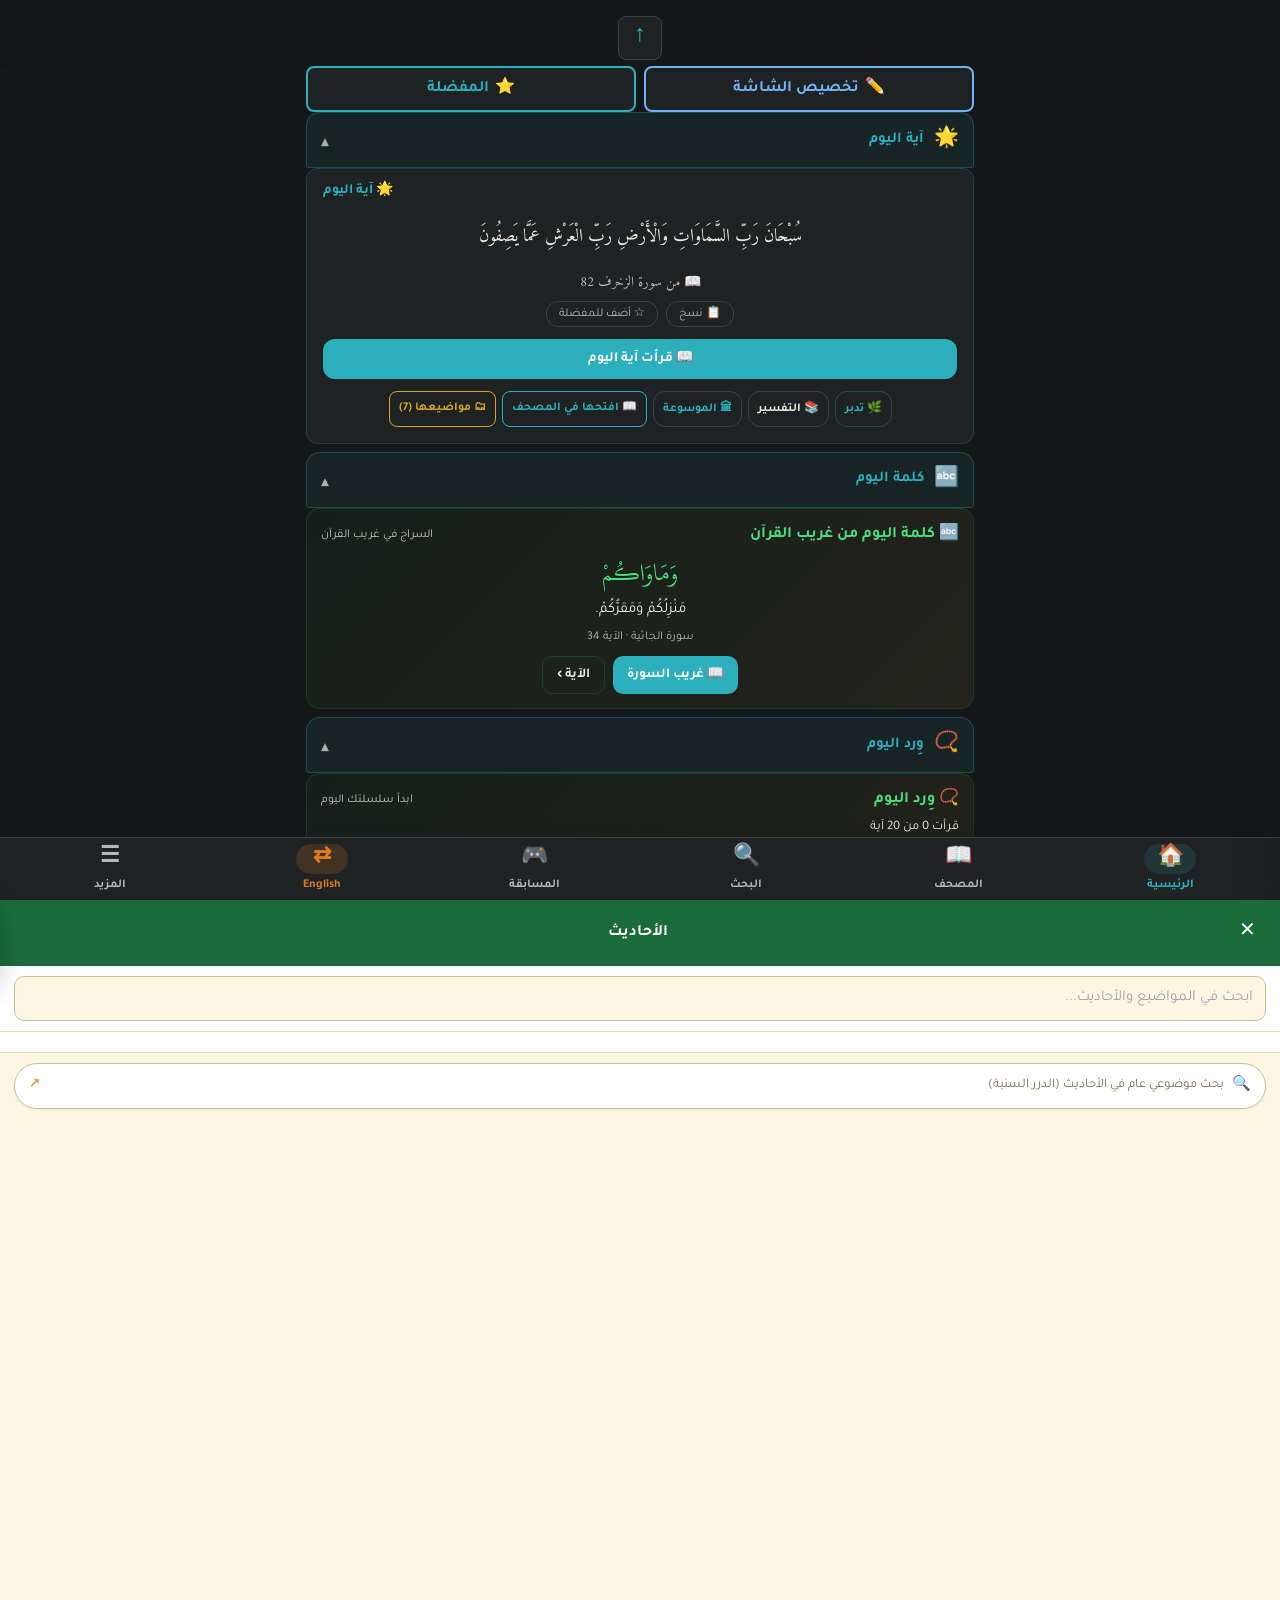
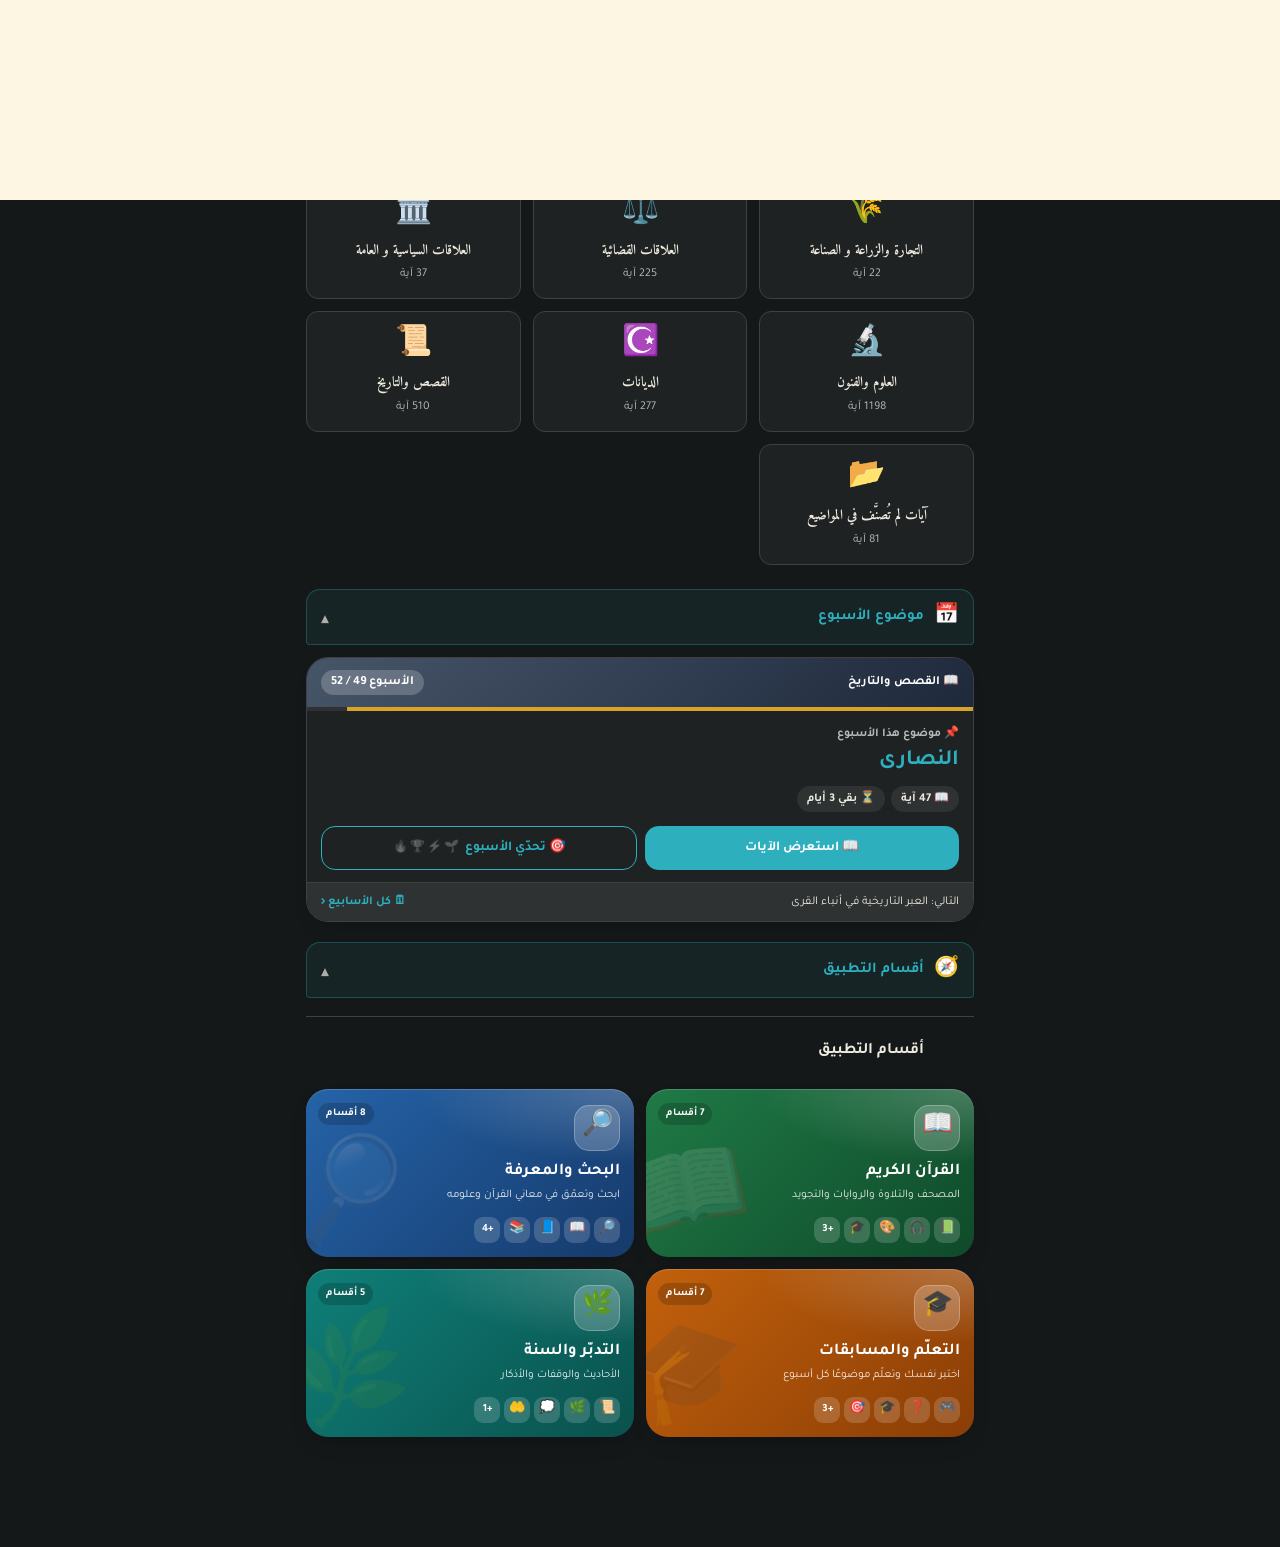
<file: index.html>
<!doctype html>
<html lang="ar" dir="rtl">
<head>
<meta charset="UTF-8" />
<meta name="viewport" content="width=device-width, initial-scale=1.0, viewport-fit=cover, user-scalable=no" />
<title>مواضيع القرآن الكريم</title>
<meta name="description" content="9,871 آية في 1,130 موضوع مع 6 تفاسير، المصحف الكامل، معجزات القرآن والأحاديث النبوية — بدون إنترنت." />
<meta name="theme-color" content="#1a6b3a" />
<link rel="manifest" href="./manifest.json" />
<link rel="icon" href="./favicon.ico" />
<link rel="apple-touch-icon" href="./apple-touch-icon.png" />
<!-- Start fetching the encrypted payload immediately, in parallel with parsing.
     app.enc is now gzip-compressed BEFORE encryption and the webfonts were
     moved out of it into ./assets/fonts/*.woff2, so the critical first
     download dropped from ~1.45 MB to ~0.49 MB. -->
<link rel="preload" as="fetch" href="./app.enc?v=119" crossorigin="anonymous" fetchpriority="high" />
<style>
  html,body{height:100%;margin:0;background:#fdf6e3;}
  #_bl{position:fixed;inset:0;display:flex;align-items:center;justify-content:center;
    flex-direction:column;gap:10px;font-family:system-ui,sans-serif;color:#1a6b3a;}
  #_bl .s{width:36px;height:36px;border:3px solid #e6dcc0;border-top-color:#1a6b3a;
    border-radius:50%;animation:_sp 0.8s linear infinite;}
  @keyframes _sp{to{transform:rotate(360deg);}}
</style>
</head>
<body>
<div id="_bl"><div class="s"></div><div>جارٍ التحميل...</div></div>
<script>
(function(){
  var _p1=[155,187,14,163,17,46,186,222];
  var _p2=[26,164,161,172,123,90,212,247];
  var _p3=[27,13,182,2,128,64,250,6];
  var _p4=[22,59,96,149,72,226,223,181];
  var _expectedHash = "138cb47d3768bcfbcc65e143b7c0f3b3ce4f2839f7680e09735d44dcf8e3a7e3";
  function _bk(){
    var k=new Uint8Array(32);
    [_p1,_p2,_p3,_p4].forEach(function(seg,si){
      for(var i=0;i<8;i++)k[si*8+i]=seg[i];
    });
    return k;
  }
  function _toHex(buf){
    var b=new Uint8Array(buf), s="";
    for(var i=0;i<b.length;i++) s += b[i].toString(16).padStart(2,"0");
    return s;
  }
  function _fail(msg){
    var el=document.getElementById('_bl');
    if(el) el.innerHTML='<div style="text-align:center;padding:20px;">'+msg+'</div>';
  }
  function _loadScript(src){
    return new Promise(function(res,rej){
      var s=document.createElement('script');
      s.src=src; s.onload=res; s.onerror=rej;
      document.head.appendChild(s);
    });
  }
  // gzip inflate: native DecompressionStream where available (Chrome 80+,
  // Firefox 113+, Safari 16.4+), small fflate fallback everywhere else.
  async function _gunzip(buf){
    if (typeof DecompressionStream === 'function') {
      var ds = new DecompressionStream('gzip');
      var stream = new Blob([buf]).stream().pipeThrough(ds);
      return await new Response(stream).arrayBuffer();
    }
    if (typeof fflate === 'undefined') await _loadScript('./vendor/fflate.js');
    return fflate.gunzipSync(new Uint8Array(buf)).buffer;
  }
  async function _boot(){
    try{
      var res = await fetch('./app.enc?v=119', {credentials:'omit', cache:'no-store'});
      if(!res.ok && res.status !== 0) throw new Error('http '+res.status);
      var buf = await res.arrayBuffer();
      if (crypto.subtle && crypto.subtle.digest) {
        var hashBuf = await crypto.subtle.digest('SHA-256', buf);
        if (_toHex(hashBuf) !== _expectedHash) {
          _fail('تعذّر التحقق من سلامة الملفات.<br>احذف بيانات المتصفح لهذا الموقع وأعد المحاولة، أو تحقق من الاتصال.');
          return;
        }
      }
      var bytes = new Uint8Array(buf);
      var iv = bytes.slice(0,16);
      var ct = bytes.slice(16);
      var cryptoKey = await crypto.subtle.importKey('raw', _bk(), {name:'AES-CBC'}, false, ['decrypt']);
      var gzBuf = await crypto.subtle.decrypt({name:'AES-CBC', iv: iv}, cryptoKey, ct);
      var plainBuf = await _gunzip(gzBuf);
      var html = new TextDecoder('utf-8').decode(plainBuf);
      document.open();
      document.write(html);
      document.close();
    } catch(e) {
      _fail('تعذّر تحميل التطبيق.<br>تحقق من الاتصال بالإنترنت وأعد المحاولة.');
    }
  }
  // One-time upgrade for visitors with an older offline installation. Preserve their
  // language, reading progress and bookmarks; only invalidate obsolete app caches.
  try {
    if (localStorage.getItem('quran_site_version') !== '105') {
      localStorage.setItem('quran_site_version', '105');
      if ('caches' in window) caches.keys().then(function(keys){
        return Promise.all(keys.filter(function(k){return /^quran-v/.test(k) && k !== 'quran-v103-shell-2';})
          .map(function(k){return caches.delete(k);}));
      }).catch(function(){});
    }
  } catch(e) { /* private browsing can disable storage */ }
  _boot();
  // ---- "Install app" button (browsers that support installing) ----
  var _ar = window.__lang0 ? window.__lang0 !== 'en' : (localStorage.getItem('quran_app_language') || (/^ar/i.test(navigator.language || '') ? 'ar' : 'en')) !== 'en';
  function _bar(id, text, btnText, onBtn) {
    if (document.getElementById(id) || !document.body) return;
    var d = document.createElement('div');
    d.id = id; d.dir = _ar ? 'rtl' : 'ltr';
    d.style.cssText = 'position:fixed;left:12px;right:12px;bottom:16px;z-index:2147483000;display:flex;align-items:center;gap:10px;' +
      'padding:12px 14px;border-radius:14px;background:#1a6b3a;color:#fff;font:14px system-ui,sans-serif;box-shadow:0 6px 24px rgba(0,0,0,.25);';
    var t = document.createElement('span'); t.style.flex = '1'; t.textContent = text;
    var b = document.createElement('button'); b.textContent = btnText;
    b.style.cssText = 'border:0;border-radius:10px;padding:8px 14px;background:#fff;color:#1a6b3a;font-weight:bold;font-size:14px;';
    var x = document.createElement('button'); x.textContent = '\u2715'; x.setAttribute('aria-label', 'close');
    x.style.cssText = 'border:0;background:transparent;color:#fff;font-size:16px;';
    b.onclick = function(){ onBtn(); d.remove(); };
    x.onclick = function(){ d.remove(); if (id === '_inst') try { localStorage.setItem('quran_install_dismissed', String(Date.now())); } catch(e){} };
    d.appendChild(t); d.appendChild(b); d.appendChild(x);
    document.body.appendChild(d);
  }
  window.__qrBar = _bar;
  var _standalone = (window.matchMedia && matchMedia('(display-mode: standalone)').matches) || navigator.standalone;
  window.addEventListener('beforeinstallprompt', function(ev){
    ev.preventDefault();
    var dis = +(localStorage.getItem('quran_install_dismissed') || 0);
    if (_standalone || Date.now() - dis < 14 * 86400000) return;
    setTimeout(function(){
      _bar('_inst', _ar ? 'ثبّت التطبيق على هاتفك ليعمل بدون إنترنت' : 'Install the app on your phone to use it offline',
        _ar ? '📲 تثبيت' : '📲 Install', function(){ ev.prompt(); });
    }, 4000);
  });
  // ---- "New update available" message ----
  function _updBar(reg) {
    _bar('_upd', _ar ? 'يوجد تحديث جديد للتطبيق' : 'A new update is available',
      _ar ? 'تحديث' : 'Update', function(){
        if (reg.waiting) reg.waiting.postMessage('skipWaiting');
        setTimeout(function(){ location.reload(); }, 300);
      });
  }
  if ('serviceWorker' in navigator) {
    window.addEventListener('load', function(){
      var hadController = !!navigator.serviceWorker.controller;
      var _rl=false; navigator.serviceWorker.addEventListener('controllerchange', function(){ if (hadController && !_rl) { _rl=true; location.reload(); } });
      navigator.serviceWorker.register('./sw.js').then(function(reg){
        if (reg.waiting && hadController) _updBar(reg);
        reg.addEventListener('updatefound', function(){
          var nw = reg.installing; if (!nw) return;
          nw.addEventListener('statechange', function(){
            if (nw.state === 'installed' && hadController) _updBar(reg);
          });
        });
        reg.update().catch(function(){});
        document.addEventListener('visibilitychange', function(){ if (!document.hidden) reg.update().catch(function(){}); });
        setInterval(function(){ reg.update().catch(function(){}); }, 30 * 60000);
      }).catch(function(){});
    });
  }

})();
</script>
</body>
</html>
</file>
